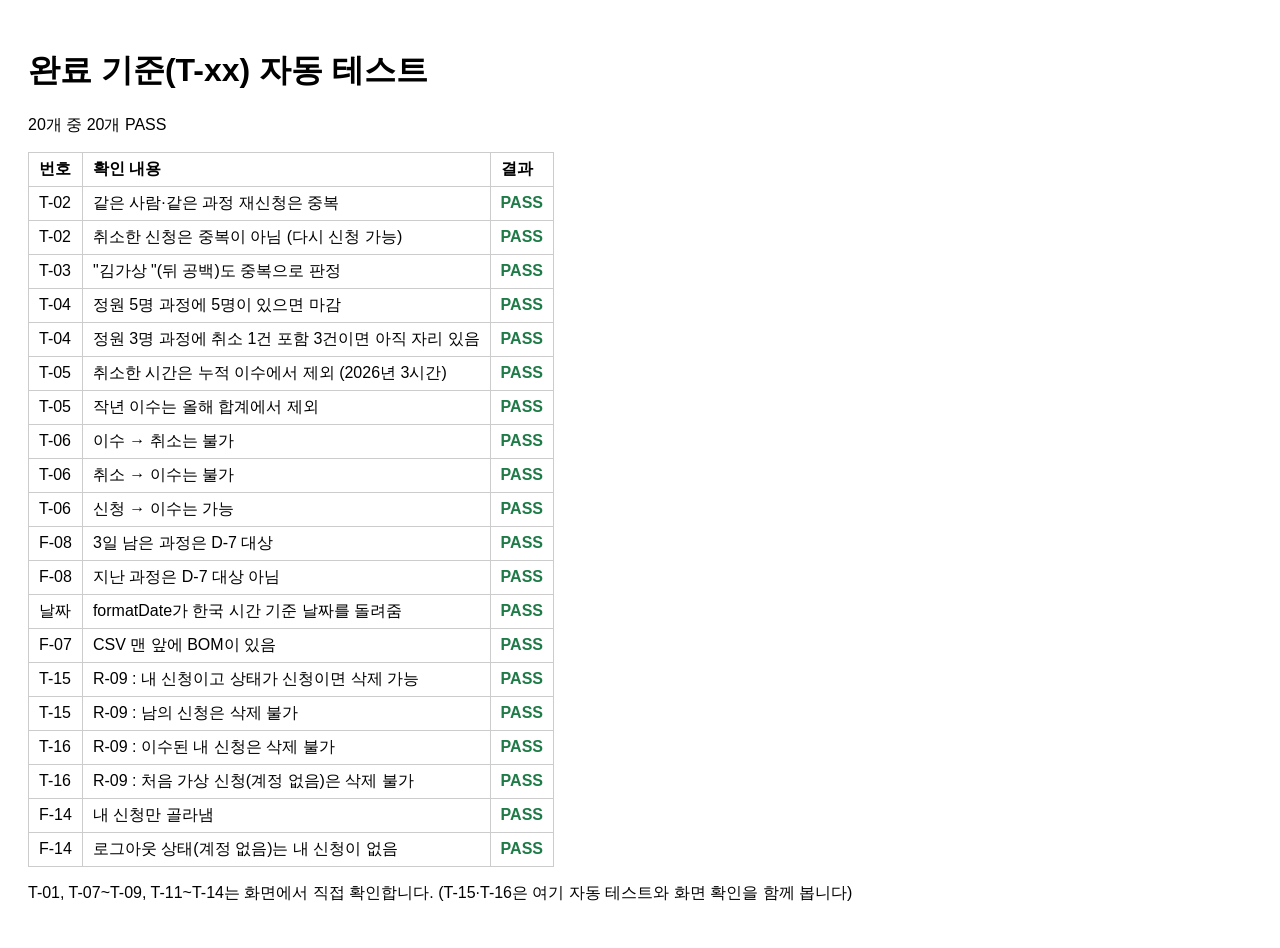
<file: test.html>
<!DOCTYPE html>
<html lang="ko">
<head>
  <meta charset="UTF-8">
  <title>완료 기준 자동 테스트 – 교육 신청 현황 관리</title>
  <style>
    body { font-family: "Malgun Gothic", sans-serif; padding: 20px; }
    table { border-collapse: collapse; }
    th, td { border: 1px solid #ccc; padding: 6px 10px; text-align: left; }
    .PASS { color: #1e7a46; font-weight: bold; }
    .FAIL { color: #c0392b; font-weight: bold; }
  </style>
</head>
<body>
  <h1>완료 기준(T-xx) 자동 테스트</h1>
  <p id="summary"></p>
  <table>
    <thead><tr><th>번호</th><th>확인 내용</th><th>결과</th></tr></thead>
    <tbody id="results"></tbody>
  </table>
  <p>T-01, T-07~T-09, T-11~T-14는 화면에서 직접 확인합니다. (T-15·T-16은 여기 자동 테스트와 화면 확인을 함께 봅니다)</p>

  <script src="logic.js"></script>
  <script>
    const rows = [];
    function check(no, desc, fn) {
      let ok = false;
      try { ok = fn() === true; } catch (e) { console.error(no, e); }
      rows.push({ no, desc, ok });
    }

    const apps = [
      { id: 1, course: 'A과정', date: '2026-10-16', hours: 7, name: '김가상', status: '신청' },
      { id: 2, course: 'A과정', date: '2026-10-16', hours: 7, name: '이가상', status: '신청' },
      { id: 3, course: 'A과정', date: '2026-10-16', hours: 7, name: '박가상', status: '취소' },
      { id: 4, course: 'B과정', date: '2026-09-24', hours: 3, name: '김가상', status: '이수' },
      { id: 5, course: 'C과정', date: '2026-09-25', hours: 4, name: '김가상', status: '취소' },
      { id: 6, course: 'D과정', date: '2025-12-01', hours: 8, name: '김가상', status: '이수' },
    ];
    const courses = [{ course: 'A과정', capacity: 3 }, { course: 'F과정', capacity: 5 }];
    const five = [1, 2, 3, 4, 5].map(i => ({ id: i, course: 'F과정', name: '가상' + i, status: '신청' }));

    check('T-02', '같은 사람·같은 과정 재신청은 중복', () => isDuplicate(apps, '김가상', 'A과정'));
    check('T-02', '취소한 신청은 중복이 아님 (다시 신청 가능)', () => !isDuplicate(apps, '박가상', 'A과정'));
    check('T-03', '"김가상 "(뒤 공백)도 중복으로 판정', () => isDuplicate(apps, '김가상 ', 'A과정'));
    check('T-04', '정원 5명 과정에 5명이 있으면 마감', () => isFull(five, courses, 'F과정'));
    check('T-04', '정원 3명 과정에 취소 1건 포함 3건이면 아직 자리 있음', () => !isFull(apps, courses, 'A과정'));
    check('T-05', '취소한 시간은 누적 이수에서 제외 (2026년 3시간)', () => calcYearHours(apps, '김가상', 2026) === 3);
    check('T-05', '작년 이수는 올해 합계에서 제외', () => calcYearHours(apps, '김가상', 2025) === 8);
    check('T-06', '이수 → 취소는 불가', () => !canChangeStatus('이수', '취소'));
    check('T-06', '취소 → 이수는 불가', () => !canChangeStatus('취소', '이수'));
    check('T-06', '신청 → 이수는 가능', () => canChangeStatus('신청', '이수'));
    check('F-08', '3일 남은 과정은 D-7 대상', () => isWithin7Days('2026-10-16', '2026-10-13'));
    check('F-08', '지난 과정은 D-7 대상 아님', () => !isWithin7Days('2026-09-24', '2026-10-13'));
    check('날짜', 'formatDate가 한국 시간 기준 날짜를 돌려줌', () => formatDate(new Date(2026, 9, 13, 0, 30)) === '2026-10-13');
    check('F-07', 'CSV 맨 앞에 BOM이 있음', () => toCSV([]).charCodeAt(0) === 0xFEFF);
    check('T-15', 'R-09 : 내 신청이고 상태가 신청이면 삭제 가능', () => canDelete({ userId: 'u1', status: '신청' }, 'u1'));
    check('T-15', 'R-09 : 남의 신청은 삭제 불가', () => !canDelete({ userId: 'u2', status: '신청' }, 'u1'));
    check('T-16', 'R-09 : 이수된 내 신청은 삭제 불가', () => !canDelete({ userId: 'u1', status: '이수' }, 'u1'));
    check('T-16', 'R-09 : 처음 가상 신청(계정 없음)은 삭제 불가', () => !canDelete({ userId: null, status: '신청' }, 'u1'));
    check('F-14', '내 신청만 골라냄', () => myApps([{ userId: 'u1' }, { userId: 'u2' }, { userId: null }], 'u1').length === 1);
    check('F-14', '로그아웃 상태(계정 없음)는 내 신청이 없음', () => myApps([{ userId: null }], null).length === 0);

    const body = document.getElementById('results');
    for (const r of rows) {
      const tr = document.createElement('tr');
      for (const [text, cls] of [[r.no], [r.desc], [r.ok ? 'PASS' : 'FAIL', r.ok ? 'PASS' : 'FAIL']]) {
        const td = document.createElement('td');
        td.textContent = text;
        if (cls) td.className = cls;
        tr.append(td);
      }
      body.append(tr);
    }
    const pass = rows.filter(r => r.ok).length;
    document.getElementById('summary').textContent = `${rows.length}개 중 ${pass}개 PASS`;
  </script>
</body>
</html>
</file>
